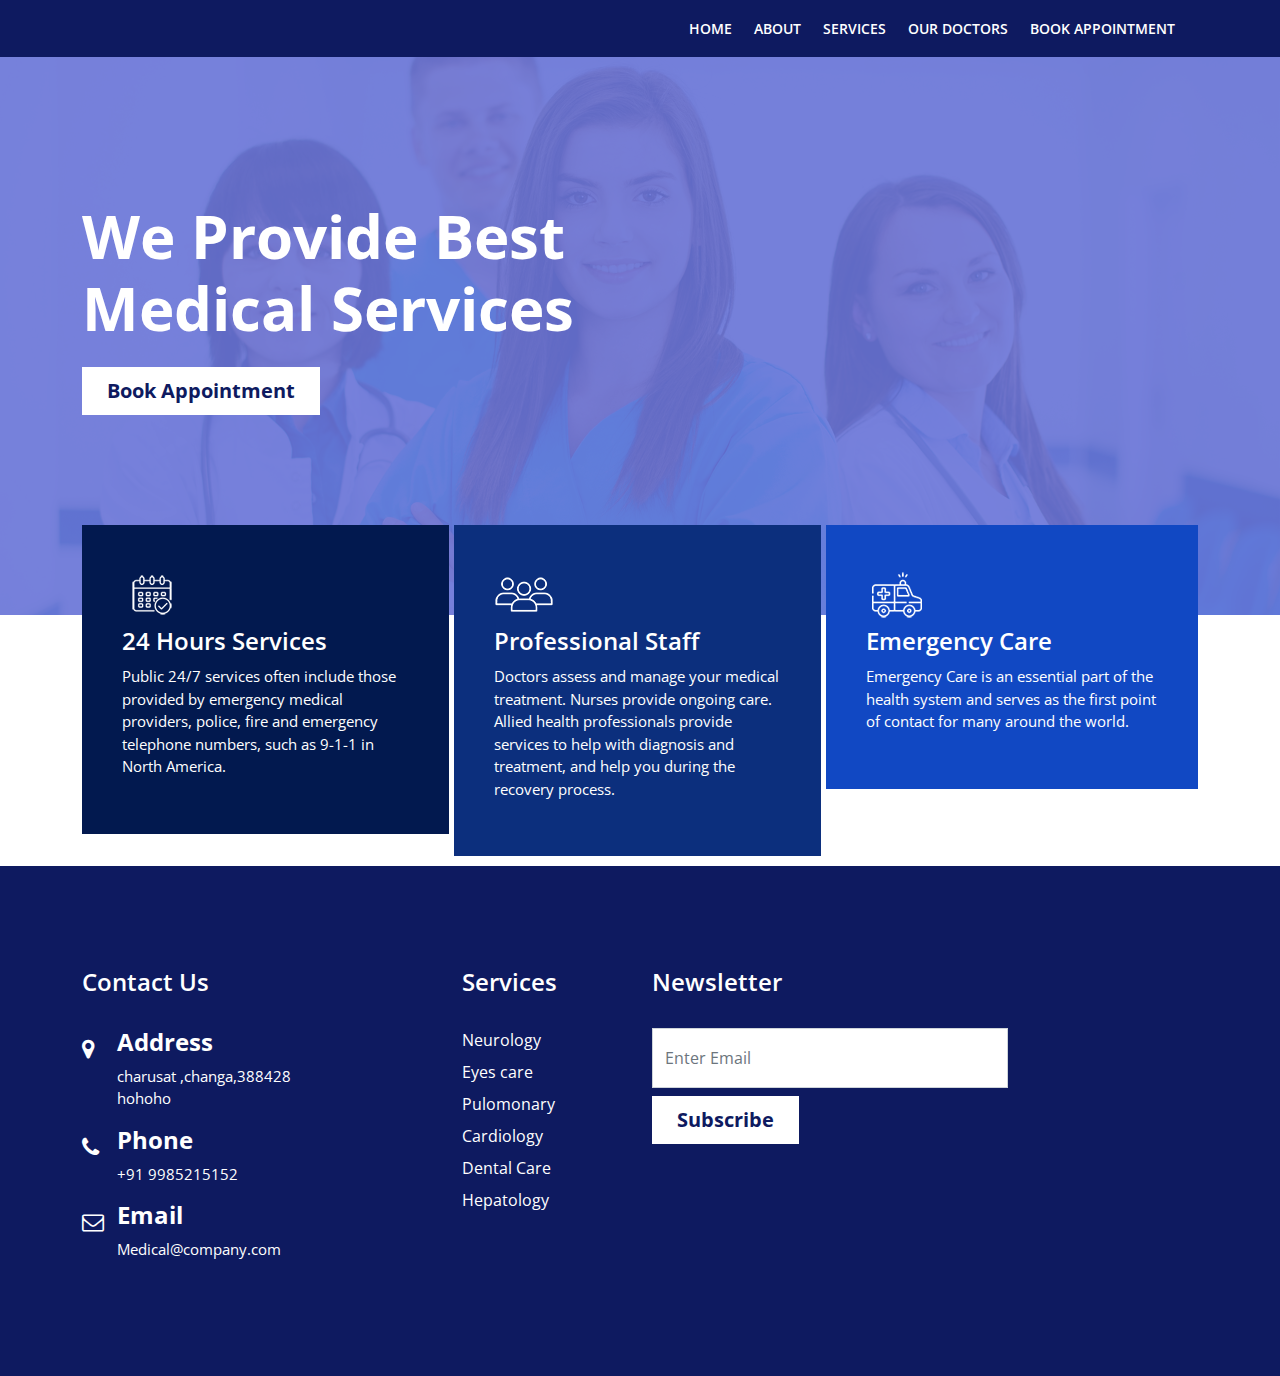
<file: SGP/Medical/index.html>
<!doctype html>
<html>
<head>
<meta charset="utf-8">
<!--For responsive		-->
<meta name="viewport" content="width=device-width, initial-scale=1.0"> 
	
	
<title>Medical HTML</title>


<link rel="stylesheet" href="https://cdnjs.cloudflare.com/ajax/libs/OwlCarousel2/2.3.4/assets/owl.carousel.min.css"  />
<link rel="stylesheet" href="https://cdnjs.cloudflare.com/ajax/libs/OwlCarousel2/2.3.4/assets/owl.theme.default.css"  />
	
	

<link rel="stylesheet" href="css/bootstrap.min.css" type="text/css">


<link rel="stylesheet" href="css/style.css" type="text/css">	
</head>

<body>
	
	
	
<!--Start Header	-->
<header>
	   <div class="container">
	     <nav class="navbar navbar-expand-lg navbar-light">
  <div class="container-fluid">
    <a class="navbar-brand" href="#">
	    
	
	  </a>
    <button class="navbar-toggler" type="button" data-bs-toggle="collapse" data-bs-target="#navbarSupportedContent" aria-controls="navbarSupportedContent" aria-expanded="false" aria-label="Toggle navigation">
      <span class="navbar-toggler-icon"></span>
    </button>
    <div class="collapse navbar-collapse" id="navbarSupportedContent">
      <ul class="navbar-nav ms-auto mb-2 mb-lg-0">
        <li class="nav-item">
          <a class="nav-link active" aria-current="page" href="index.html">Home</a>
        </li>
        <li class="nav-item">
          <a class="nav-link" href="About.html">About</a>
        </li>
        
        <li class="nav-item">
          <a class="nav-link " href="Services.html">Services</a>
        </li>
		   <!-- <li class="nav-item">
          <a class="nav-link " href="Review.html">Reviews</a>
        </li> -->
		    <li class="nav-item">
          <a class="nav-link " href="Doctor.html">Our Doctors</a>
        </li>
		  
		  
		 <li class="nav-item">
          <a class="nav-link " href="Appointment.html">Book Appointment</a>
          <!-- <a class="nav-link " href="C:/xampp/htdoc/Medical/Appointment.html">Book Appointment</a> -->
        </li> 
		  
		  
		  
		  
      </ul>
     
    </div>
  </div>
</nav>
	</div>
	</header>	
<!--End Header	-->
	
	
	

	<section class="hero-banner" id="home-section">
	     <div class="container">
		     <div class="row">
			      <div class="col-md-12">
				      <div class="banner-text-wrap">
					       <h1 class="text-white">We Provide Best Medical Services</h1>
						  <p class="text-white"></p>
						  <a href="Appointment.html"  class="btn btn-white">Book Appointment</a>
					  </div>
				 </div>
			 </div>
		</div>
	</section>

	
	
<!--Start Features Section	-->
	<section class="features-section" style="padding-bottom: 10px;">
	      <div class="container">
		     <div class="row gx-0">
			      
				 <div class="col-md-4" style="padding-right: 5px;">
				      <div class="features-box bg1">
					      <img src="images/calendar.png" alt="">
						  <h3>24 Hours Services</h3>
						  <p>Public 24/7 services often include those provided by emergency medical providers, police, fire and emergency telephone numbers, such as 9-1-1 in North America.</p>
					 </div>
				 </div>
				 
				 
				  <div class="col-md-4"  style="padding-right: 5px;">
				      <div class="features-box bg2">
					      <img src="images/staff.png" alt="">
						  <h3>Professional Staff</h3>
						  <p>Doctors assess and manage your medical treatment. Nurses provide ongoing care. Allied health professionals provide services to help with diagnosis and treatment, and help you during the recovery process.</p>
					 </div>
				 </div>
				 
				   <div class="col-md-4">
				      <div class="features-box bg3">
					      <img src="images/ambulance.png" alt="">
						  <h3>Emergency Care</h3>
						  <p>Emergency Care is an essential part of the health system and serves as the first point of contact for many around the world.</p>
					 </div>
				 </div>
				 
				 
			  </div>
		</div>
	</section>
<!--End Features Section	-->

<!--Start Footer	-->
<footer>
     <div class="container" >
	     <div class="row">
			 
		     <div class="col-md-4">
			      <div class="footer-widget">
				      <h3>Contact Us</h3>
					  
					  <ul class="footer-address">
					      <li>
						    <i class="fa fa-map-marker" aria-hidden="true"></i>
							  <div>
							     <h4>Address</h4>
								  <p>charusat ,changa,388428<br>hohoho</p>
							  </div>
						  </li>
						  
						  <li>
						    <i class="fa fa-phone" aria-hidden="true"></i>
							  <div>
							     <h4>Phone</h4>
								  <p> <a href="tel:+91 9985215152">+91 9985215152</a></p>
							  </div>
						  </li> 
						  
						   <li>
						   <i class="fa fa-envelope-o" aria-hidden="true"></i>
							  <div>
							     <h4>Email</h4>
								  <p> <a href="tel:+91 9985215152">Medical@company.com</a></p>
							  </div>
						  </li> 
						  
						  
					  </ul>
				 </div>
			 </div> 
			 
			 
			 
			<div class="col-md-2">
			      <div class="footer-widget">
				      <h3>Services</h3>
					   <ul class="footer-menu">
						   <li> <a href="#"> Neurology </a> </li>
						   <li> <a href="#"> Eyes care </a> </li>
						   <li> <a href="#"> Pulomonary</a> </li>
						   <li> <a href="#"> Cardiology</a> </li>
						   <li> <a href="#">Dental Care</a> </li>
						   <li> <a href="#">Hepatology</a> </li>
					  </ul>
				 </div>
			 </div>  
			 
			 
			 
			 
				<div class="col-md-4">
			      <div class="footer-widget">
				      <h3>Newsletter</h3>
					   <form>
					       <input type="email" placeholder="Enter Email"  class="form-control mb-2">
						   <input type="submit" value="Subscribe"  class="btn btn-white">
					  </form>
				 </div>
			 </div>   
			 
			 
			 
			 
		 </div>
	</div>	
</footer>	

	
</body>
</html>
</file>
<file: SGP/Medical/css/style.css>
@import url('https://fonts.googleapis.com/css2?family=Open+Sans:ital,wght@0,300;0,400;0,600;0,700;0,800;1,300;1,400;1,600;1,700;1,800&display=swap'); 
 @import url('https://cdnjs.cloudflare.com/ajax/libs/font-awesome/4.7.0/css/font-awesome.min.css'); 


:root{
	--bg-primary:#0e1a60;
	--color-primary:#0e1a60;
}


body{
	font-family: 'Open Sans', sans-serif;
	margin: 0px;
	padding: 0px;
	font-size: 15px;
}
a{
	text-decoration: none;
}
a:hover{
    scale: 1.5px;
}
ul{
	margin: 0px;
	padding: 0px;
}
li{
	list-style: none;
}
img{
	max-width: 100%;
}
h1, h2, h3, h4, h5, h6{
	font-weight: 700;
}
h2{
	font-size: 44px;
	margin-bottom: 15px;
}
h3{
	font-size: 24px;
	line-height: 32px;
	font-weight: 600;
}
section, .container{
	position: relative;
}
.lead{
font-weight: 500;
}


/*Header*/

header {
    background: var(--bg-primary);
    position: absolute;
    width: 100%;
    z-index: 1;
}
header .navbar-expand-lg .navbar-nav .nav-link {
    color: #FFF;
    font-size: 16px;
    font-weight: 600;
    text-transform: uppercase;
    padding: 10px 24px;
}

.navbar-light .navbar-nav .nav-link.active, .navbar-light .navbar-nav .show>.nav-link {
    color: #FFF;
}
.navbar-light .navbar-nav .nav-link:focus, .navbar-light .navbar-nav .nav-link:hover {
    color: #FFF;
}



/*Hero Banner*/

.hero-banner{
	background: url("../images/banner-bg.jpg") no-repeat;
	background-size: cover;
	padding: 200px 0px;
	min-height: 500px;
	position: relative;
    }

.hero-banner:before {
    content: "";
    position: absolute;
    width: 100%;
    height: 100%;
    left: 0;
    right: 0;
    top: 0;
    bottom: 0;
    background: rgba(106, 117, 216, 0.91);
    opacity: 150px;
}
.banner-text-wrap h1{
	font-size:60px;
	font-weight: 700;
}

.btn {
    padding: 8px 24px;
    border-radius: 0px;
    font-size: 20px;
    font-weight: 700;
}

.btn-white {
    background: #FFF;
    color: var(--color-primary);
}
.banner-text-wrap {
    max-width: 600px;
}

.banner-text-wrap  p {
    margin-bottom: 23px;
    margin-top: 15px;
}


/*Features Section*/
section.features-section {
    margin-top: -90px;
}
.bg1 {
    background: #02194f;
}

.bg2 {
    background: #0c2f7d;
}

.bg3 {
    background: #1148c3;
}

.features-box h3, .features-box p {
    color: #FFF;
}

.features-box {
    padding: 40px;
}



/*About Section*/

section.about-section {
    padding: 100px 0px;
}

.btn-primary {
    background-color: var(--bg-primary);
    border-color: var(--bg-primary);
}
.about-media {
    border: 10px solid var(--color-primary);
}



/*Services Section*/

.section-title {
    margin-bottom: 60px;
}

section.services-section {
    padding: 100px 0px 50px;
    background: #efefef;
}

.services-box {
    background: #FFF;
    padding: 30px;
    margin-bottom: 50px;
    text-align: center;
}

.services-box h3 {
    margin: 15px 0px 20px;
}



/*reviews Section*/

.reviews-section{
	background:url("../images/reviews-bg.jpg") no-repeat;
	background-size: cover;
}
.review-media {
    width: 100%;
}

.review-media img {
    width: 100px !important;
    border-radius: 50% !important;
    display: inline-block !important;
}
.bg-overlay:before {
    content: "";
    position: absolute;
    width: 100%;
    height: 100%;
    left: 0;
    top: 0;
    bottom: 0;
    background: rgba(0,0,0,.6);
}

.reviews-section {
    padding: 100px 0px;
}

.reviews-section h2 {
    color: #FFF;
    text-align: center;
}

.review-box {
    color: #FFF;
    text-align: center;
    max-width: 700px;
    margin: 0px auto;
}

.review-box p {
    font-size: 18px;
    margin: 26px 0px 26px;
}

.review-box  h4 {
    text-transform: uppercase;
}

.review-box h5 {
    font-weight: 500;
    font-size: 14px;
}


/*team Section*/

section.team-section {
    padding: 100px 0px;
}

.team-box {}

.team-info {
    text-align: center;
}

.team-info h3 {
    margin-top: 26px;
    margin-bottom: 0;
}

ul.team-social li {
    display: inline-block;
}

ul.team-social li a {
    width: 35px;
    height: 35px;
    border: 1px solid var(--color-primary);
    display: inline-block;
    text-align: center;
    line-height: 35px;
    color: var(--color-primary);
}

 



/*Booking Section*/


.booking-section{
		background:url("../images/booking-bg.jpg") no-repeat;
	background-size: cover;
	padding: 100px 0px;
}
.form-control {
    border-radius: 0;
    height: 60px;
}

.form-group {
    margin-bottom: 10px;
}

textarea {
    height: 224px !important;
}

.form-col h4 {
    text-transform: uppercase;
    color: #FFF;
    font-size: 18px;
    font-weight: 400;
}

.form-col h3 {
    font-size: 36px;
    color: #FFF;
    margin: 7px 0px 50px;
}


/*Blog Section*/

section.blog-section {
    padding: 100px 0px;
}

.blog-info h3 a {
    color: #000;
}

ul.meta li {
    display: inline-block;
}

.blog-info p {
    margin-top: 20px;
}

.blog-media {
    margin-bottom: 17px;
}

.blog-box {
    padding: 20px;
    box-shadow: 0px 0px 10px rgba(0,0,0,.11);
}


/*Footer */

footer {
    background: var(--bg-primary);
    padding: 100px 0px;
    color: #FFF;
}

ul.footer-address li i {
    position: absolute;
    left: 0;
    top: 10px;
    font-size: 22px;
}

ul.footer-address li {
    position: relative;
    padding-left: 35px;
}

ul.footer-address li a {
    color: #FFF;
}

.footer-widget h3 {
    margin-bottom: 30px;
}

ul.footer-menu li a {
    color: #FFF;
    font-size: 16px;
    margin-bottom: 8px;
    display: inline-block;
}




/*Responsive css*/





@media (min-width:992px) and (max-width:1400px){
    
    header .navbar-expand-lg .navbar-nav .nav-link {
    padding: 10px 11px;
    font-size: 14px;
}

}




@media (max-width:991px){
.navbar-toggler-icon {
    background: #FFF;
    padding: 20px;
}

.navbar-toggler:focus {
    box-shadow: none;
}	
.reviews-section {
    padding: 40px 0px;
}

.section-title {
    font-size: 26px;
    margin-bottom: 30px;
}

.review-box p {
    font-size: 15px;
}

.banner-text-wrap h1 {
    font-size: 39px;
}
.team-box {
    margin-bottom: 40px;
}
.hero-banner {
    padding: 137px 0px;
    min-height: auto;
}

.booking-section {
    padding: 40px 0px;
}

footer {
    padding: 40px 10px;
}

section.blog-section {
    padding: 40px 0px;
}

section.team-section  {
    padding: 30px 0px;
}

 

section.services-section {
    padding: 30px 0px;
}

.services-box {
    margin-bottom: 20px;
}

.about-media {
    margin-bottom: 30px;
}

.features-box {
    margin-bottom: 30px;
}

section.about-section {
    padding: 30px 0px 40px;
}	
	
	
	
}
</file>
